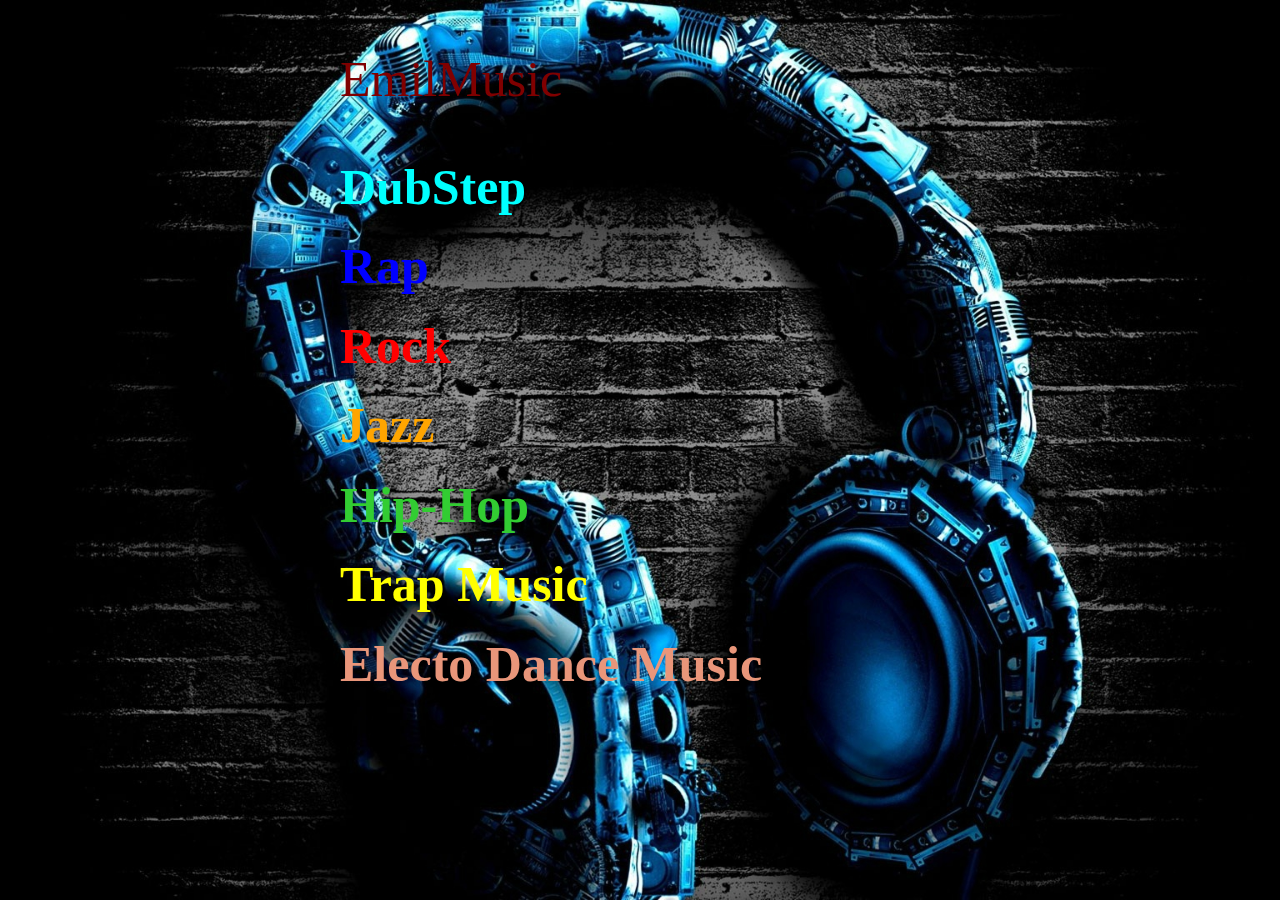
<file: index.html>
<!DOCTYPE html>
<html>
<head>
  <link rel="stylesheet" href="My.css">
  <title>EmilMusic</title>
  <link rel="icon" type="image/x-icon" href="sitebackground.png">
</head>
<body class= "bg">
  <div class="center-div">
<p class= "siteheading" >EmilMusic</p>

<h1><a href="dubstep.html"><span class="dubstep-font">DubStep</span></a></h1>

<h1><a href="rap.html"><span class="rap-font">Rap</span></a></h1>

<h1><a href="MetalRock.html"><span class="rock-font">Rock</span></a></h1>

<h1><a href="jazz.html"><span class="jazz-font">Jazz</span></a></h1>

<h1><a href="hiphop.html"><span class="hiphop-font">Hip-Hop</a></h1>

<h1><a href="trap.html"><span class="trap-font">Trap Music</span></a></h1>

<h1><a href="edm.html"><span class="edm-font">Electo Dance Music</span></a></h1>
</div> <!-- Closing of <div> tag -->
</body>
</html>
</file>
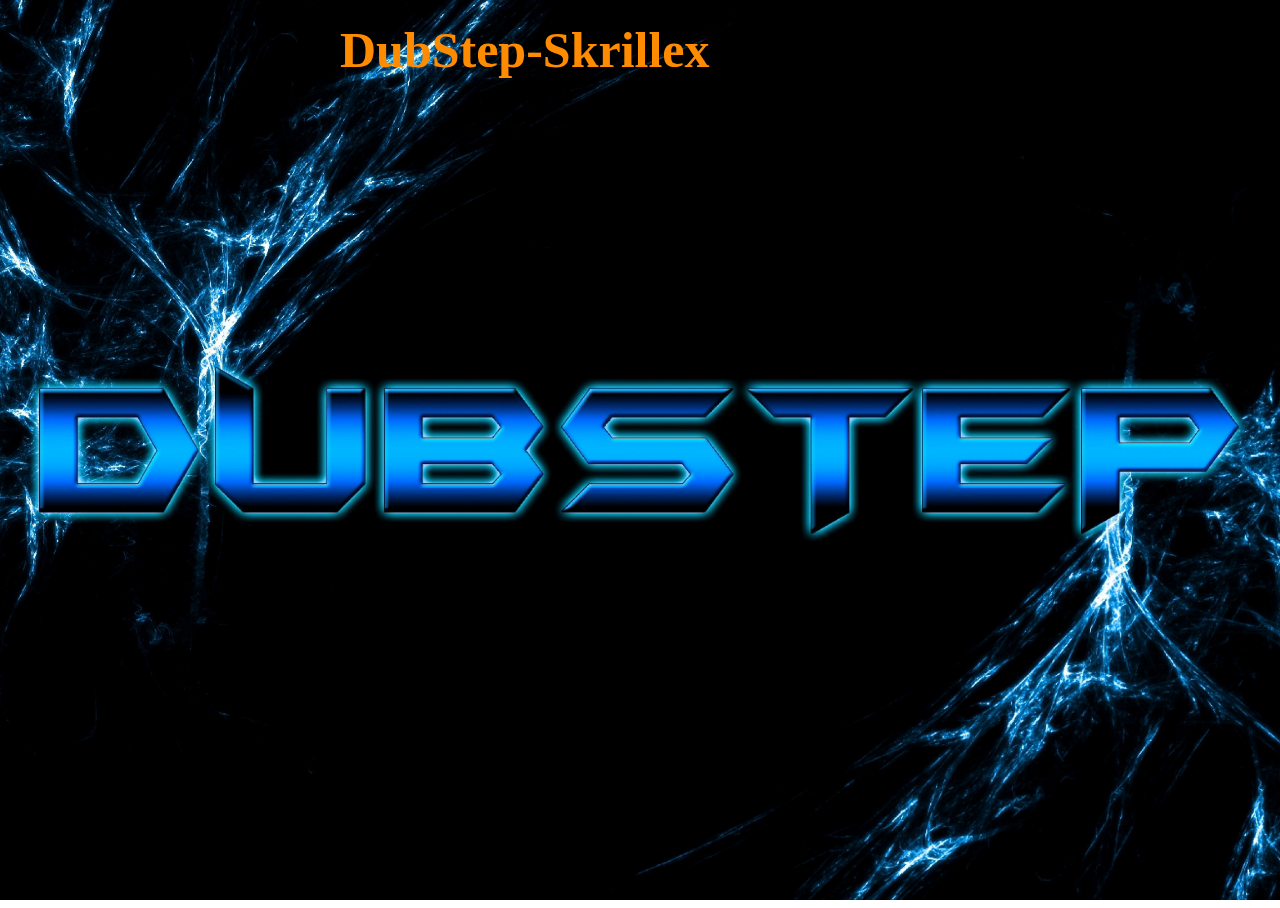
<file: dubstep.html>
<!DOCTYPE html>
<html>
<head>
  <link rel="stylesheet" href="My.css">
  <title>DubStep - EmilMusic</title>

  <link rel="icon" type="image/x-icon" href="sitebackground.png">
</head>
<body class="bg-dubstep">
<div class="center-div">

<h1><a href="skrillex.html"><span class="skrillex-font">DubStep-Skrillex</span></a></h1>

</div>

</body>
</html>
</file>
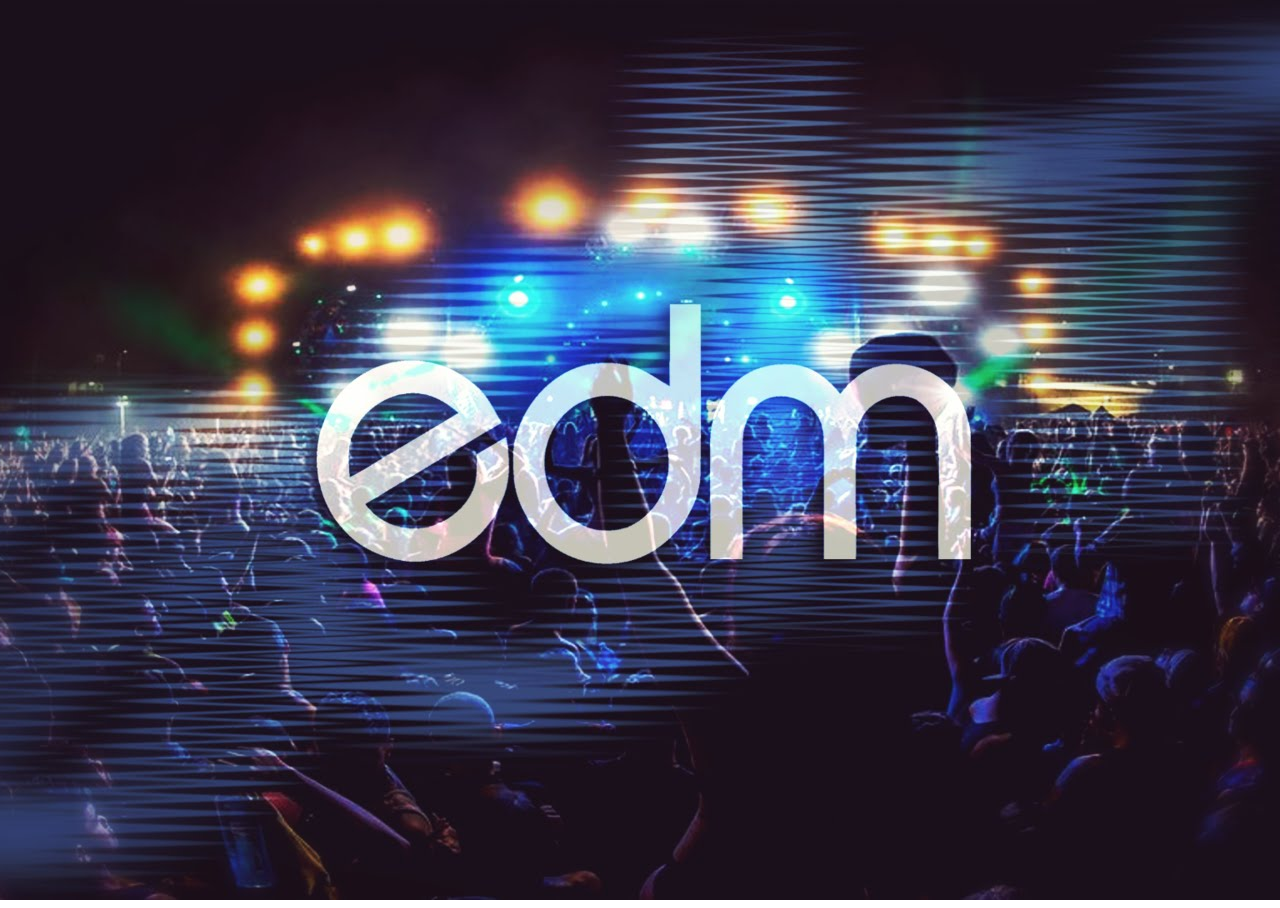
<file: edm.html>
<!DOCTYPE html>
<html>
<head>
<link rel="stylesheet" href="My.css">
<title>EDM - EmilMusic</title>

<link rel="icon" type="image/x-icon" href="sitebackground.png">
</head>
<body class="bg-edm">
<div class="center-div">



</div>

</body>
</html>
</file>
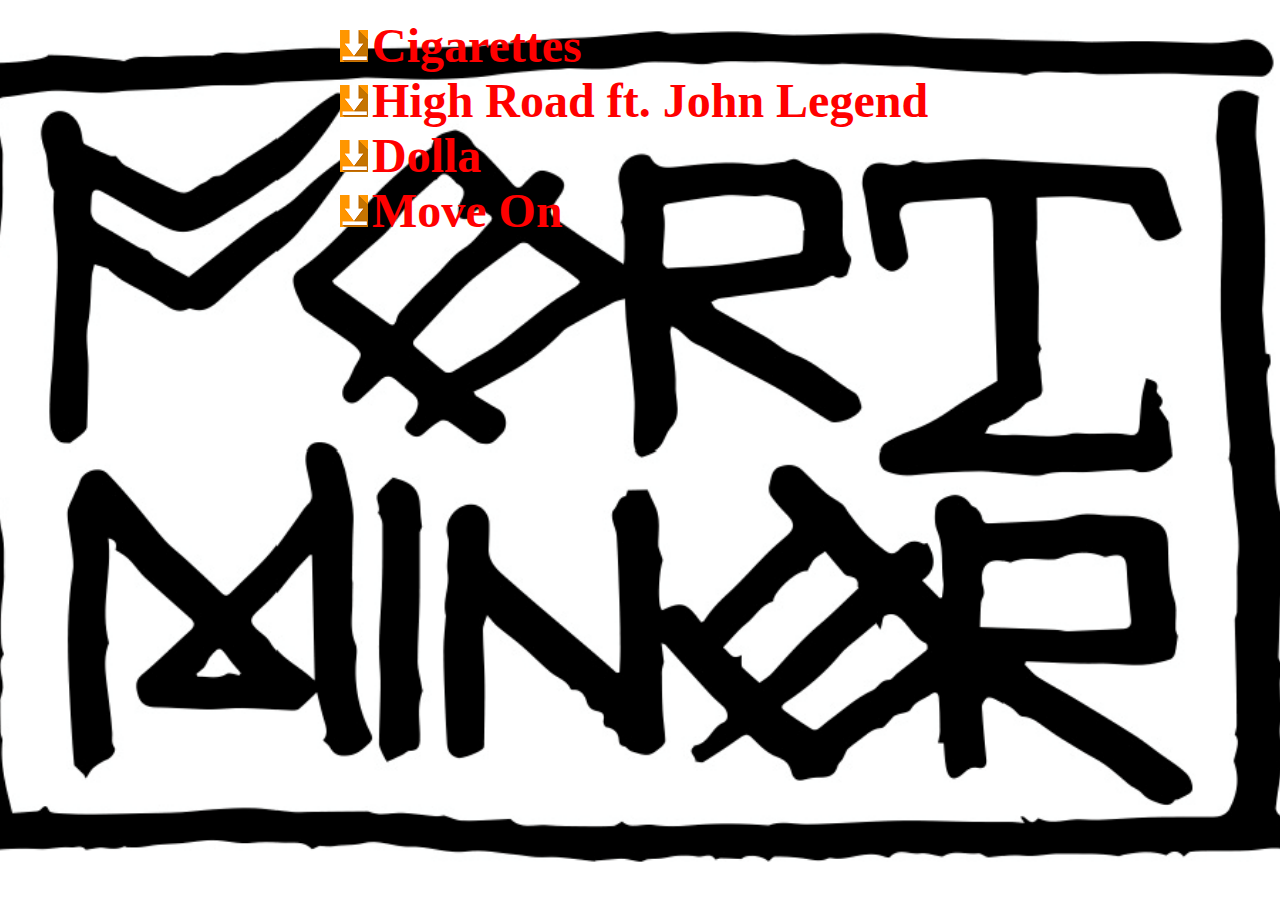
<file: fortminor.html>
<!DOCTYPE html>
<html>
<head>
<link rel="stylesheet" href="My.css">
<title>Rap_Fort Minor - EmilMusic</title>

<link rel="icon" type="image/x-icon" href="sitebackground.png">
</head>
<body class="bg-fortminor">

  <div class="center-div">

  <br>
  <a href="http://dl4s1.muzofond.org/aHR0cDovL2YubXAzcG9pc2submV0L21wMy8wMDIvMTI4Lzc0Ny8yMTI4NzQ3Lm1wMz90aXRsZT1mb3J0IG1pbm9yIGNpZ2FyZXR0ZXMubXAz"><img src="dwnload.png"></a>
  <strong><font color="red" size=50px>Cigarettes</font></strong>
  <br>
  <a href="http://dl4s1.muzofond.org/aHR0cDovL2YubXAzcG9pc2submV0L21wMy8wMDIvMTMzLzU5Ny8yMTMzNTk3Lm1wMz90aXRsZT1mb3J0LW1pbm9yLWhpZ2gtcm9hZC1mZWF0LWpvaG4tbGVnZW5kLm1wMw=="><img src="dwnload.png"></a>
  <strong><font color="red" size=50px>High Road ft. John Legend</font></strong>
  <br>
  <a href="http://playmus.cc/load.php?id=7786f7094befd248dae2279934155a47238594223675418889&name=Fort_Minor_-_Dolla(playmus.cc).mp3"><img src="dwnload.png"></a>
  <strong><font color="red" size=50px>Dolla</font></strong>
  <br>
  <a href="http://playmus.cc/load.php?id=90cf4554b16aed16b3058efdbe43d11c2385942236754127895&name=Fort_Minor_-_Move_on(playmus.cc).mp3"><img src="dwnload.png"></a>
  <strong><font color="red" size=50px>Move On</font></strong>

  </div>

  </body>
  </html>
</file>
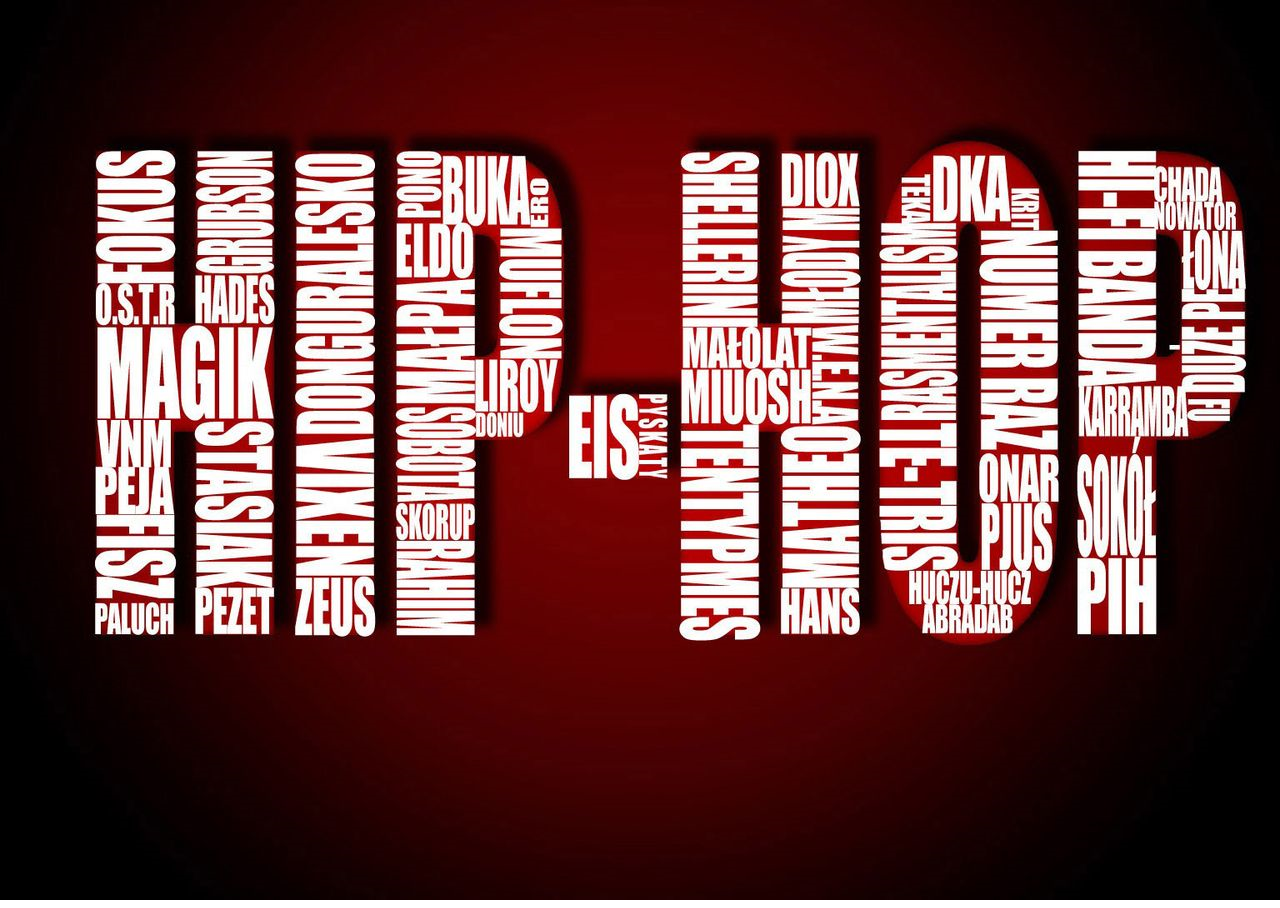
<file: hiphop.html>
<!DOCTYPE html>
<html>
<head>
  <link rel="stylesheet" href="My.css">
<title>Hip-Hop - EmilMusic</title>
<link rel="icon" type="image/x-icon" href="sitebackground.png">
</head>
<body class="bg-hiphop">

<div class="center-div">

</div>

</body>
</html>
</file>
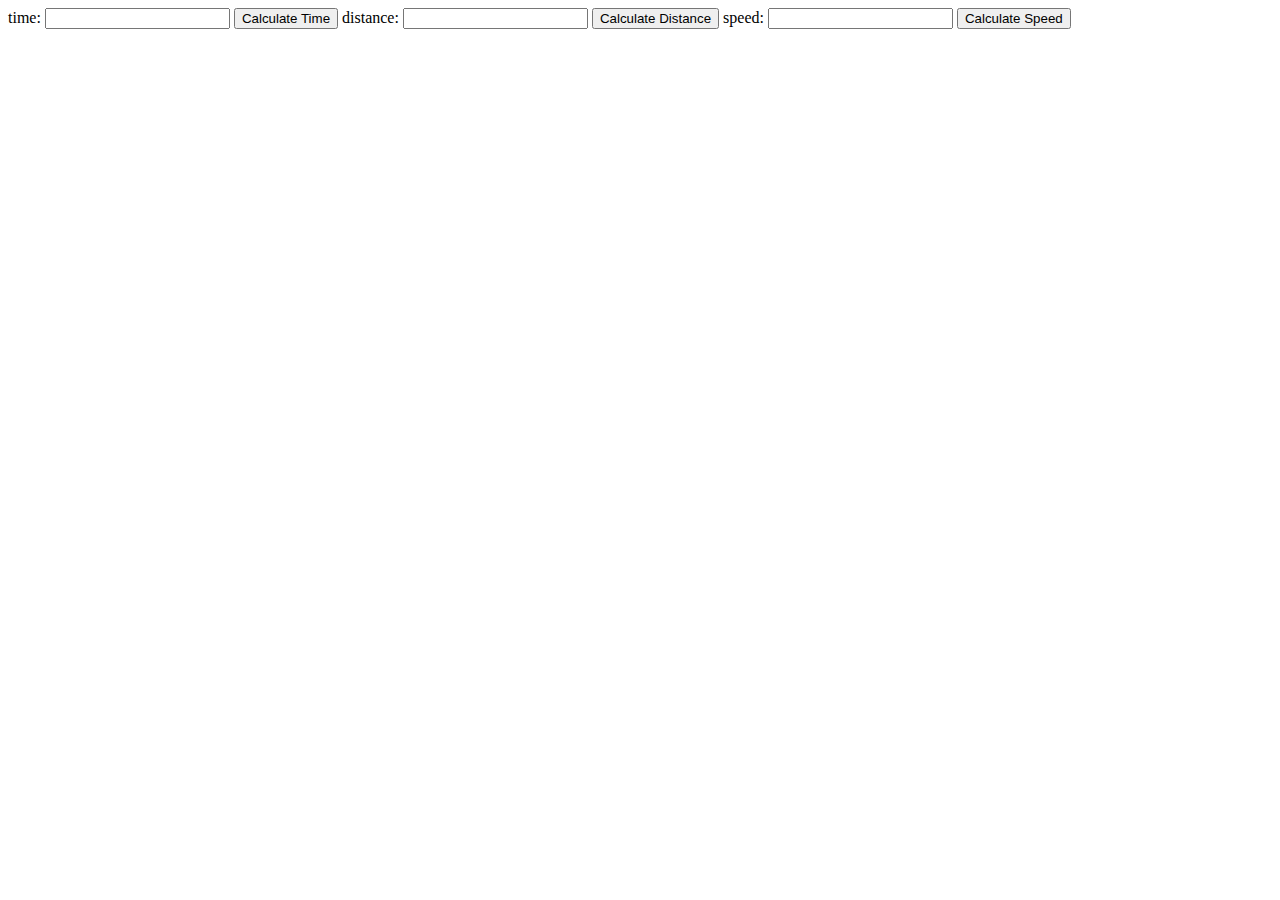
<file: javascript.html>
<!DOCTYPE html>
<html>
<head>

<title>JavaScript Course</title>



</head>

<body>
  time:
<input id="time_input_elem"/>

<button onclick="calculateTime();" type="button">Calculate Time</button>

distance:
<input id="distance_input_elem"/>

<button onclick="calculateDistance();" type="button">Calculate Distance</button>

speed:
<input id="speed_input_elem"/>

<button onclick="calculateSpeed();" type="button">Calculate Speed</button>

</body>

<script>
function calculateSpeed() {
  var timeInput = document.getElementById("time_input_elem");
  var distanceInput = document.getElementById("distance_input_elem");
  var speedInput = document.getElementById("speed_input_elem");

  var time = parseInt(timeInput.value);
  var distance = parseInt(distanceInput.value);

  speedInput.value = distance / time;
}

function calculateTime() {
  var speedInput = document.getElementById("speed_input_elem");
  var distanceInput = document.getElementById("distance_input_elem");
  var timeInput = document.getElementById("time_input_elem");

  var speed = parseInt(speedInput.value);
  var distance = parseInt(distanceInput.value);

  timeInput.value = distance / speed;
}

function calculateDistance() {
  var speedInput = document.getElementById("speed_input_elem");
  var timeInput = document.getElementById("time_input_elem");
  var distanceInput = document.getElementById("distance_input_elem");

  var speed = parseInt(speedInput.value);
  var time = parseInt(timeInput.value);

  distanceInput.value = speed * time;
}



//alert("The speed is" + speed(10,200));


</script>

</html>
</file>
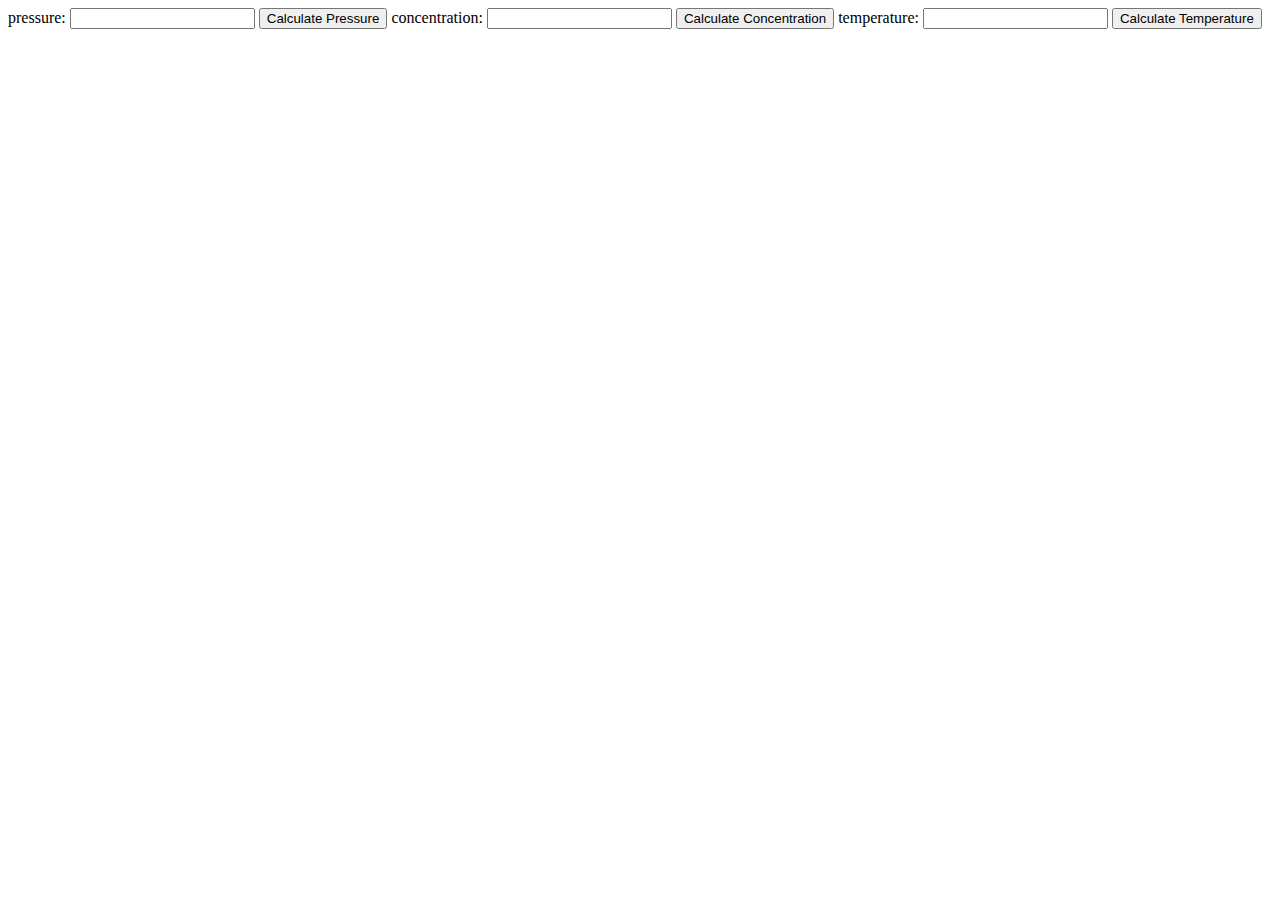
<file: javascript2.html>
<!DOCTYPE html>
<html>
<head>

<title>JavaScript Course №2</title>



</head>

<body>
  pressure:
<input id="pressure_input_elem"/>

<button onclick="calculatePressure();" type="button">Calculate Pressure</button>

concentration:
<input id="concentration_input_elem"/>

<button onclick="concentrationDistance();" type="button">Calculate Concentration</button>

temperature:
<input id="temperature_input_elem"/>

<button onclick="calculateTemperature();" type="button">Calculate Temperature</button>


</body>

<script>
function calculatePressure() {
  var concentrationInput = document.getElementById("concentration_input_elem");
  var temperatureInput = document.getElementById("temperature_input_elem");
  var pressureInput = document.getElementById("pressure_input_elem");

  var concentration = parseInt(concentrationInput.value);
  var temperature = parseInt(temperatureInput.value);

  pressureInput.value = concentration * temperature * 1,38*10^-23;
}

function calculateConcentration() {
  var temperatureInput = document.getElementById("temperature_input_elem");
  var pressureInput = document.getElementById("pressure_input_elem");
  var concentrationInput = document.getElementById("concentration_input_elem");

  var temperature = parseInt(temperatureInput.value);
  var pressure = parseInt(pressureInput.value);

  concentrationInput.value = pressure / 1,38*10^-23 * temperature;
}

function calculateTemperature() {
  var concentrationInput = document.getElementById("concentration_input_elem");
  var pressureInput = document.getElementById("pressure_input_elem");
  var temperatureInput = document.getElementById("temperature_input_elem");

  var concentration = parseInt(concentrationInput.value);
  var pressure = parseInt(pressureeInput.value);

  temperatureInput.value =  pressure / 1,38*10^-23 * concentration ;
}





</script>

</html>
</file>
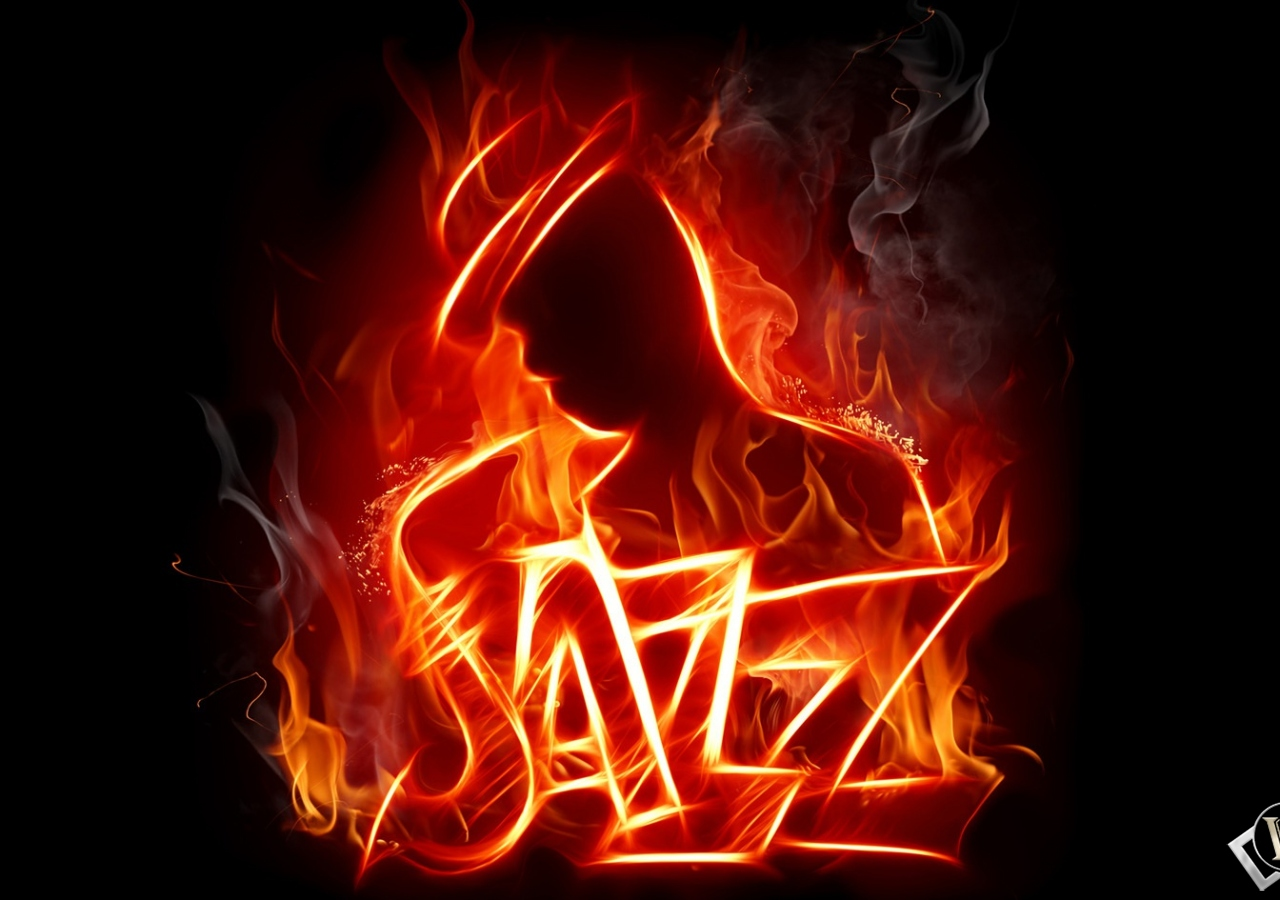
<file: jazz.html>
<!DOCTYPE html>
<html>
<head>
  <link rel="stylesheet" href="My.css">
<title>Jazz - EmilMusic</title>
  <link rel="icon" type="image/x-icon" href="sitebackground.png">
</head>
<body class="bg-jazz">

<div class="center-div">

</div>

</body>
</html>
</file>
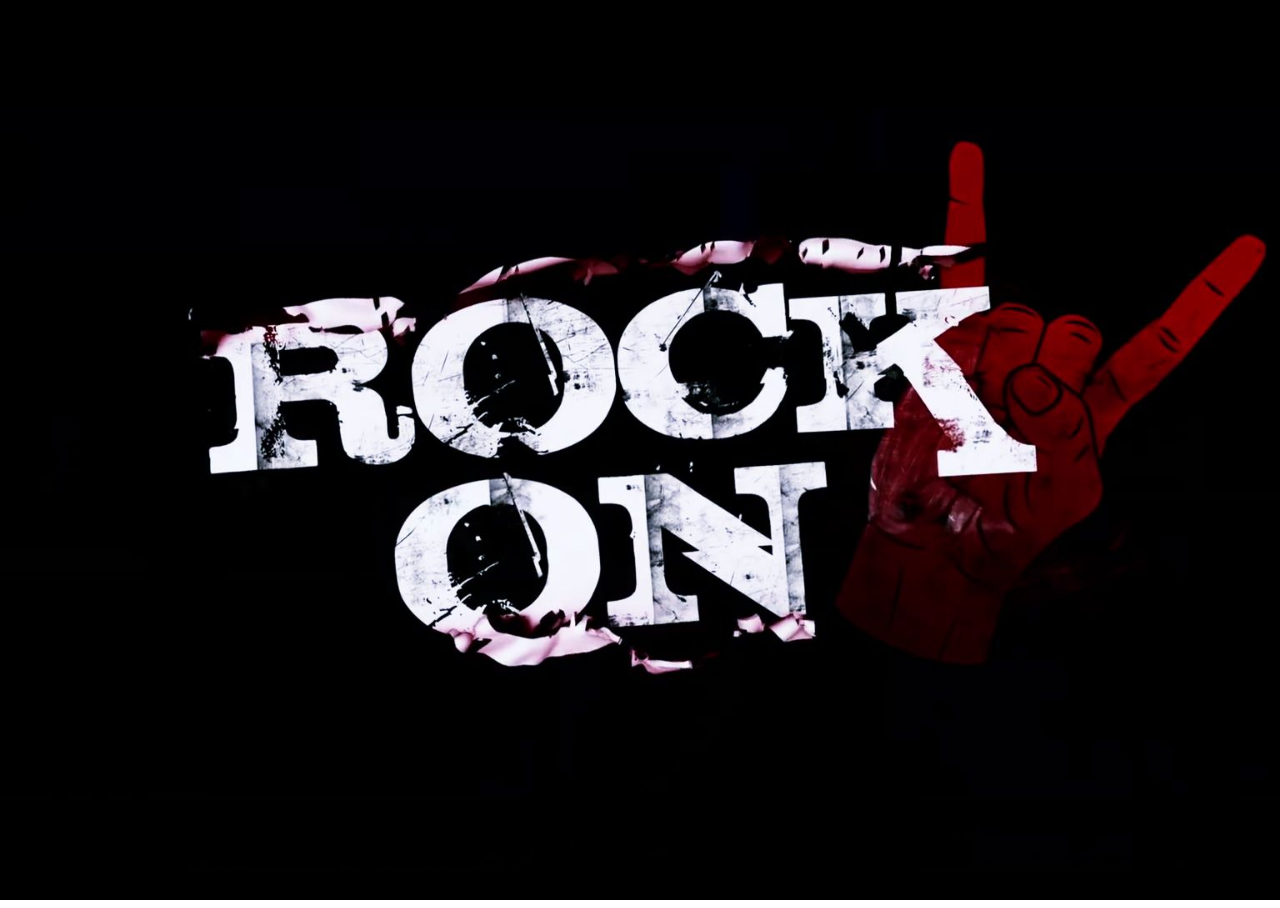
<file: MetalRock.html>
<!DOCTYPE html>
<html>
<head>
  <link rel="stylesheet" href="My.css">
<title>Rock - EmilMusic</title>
<link rel="icon" type="image/x-icon" href="sitebackground.png">
</head>
<body class="bg-rock">

<div class="center-div">

</div>

</body>
</html>
</file>
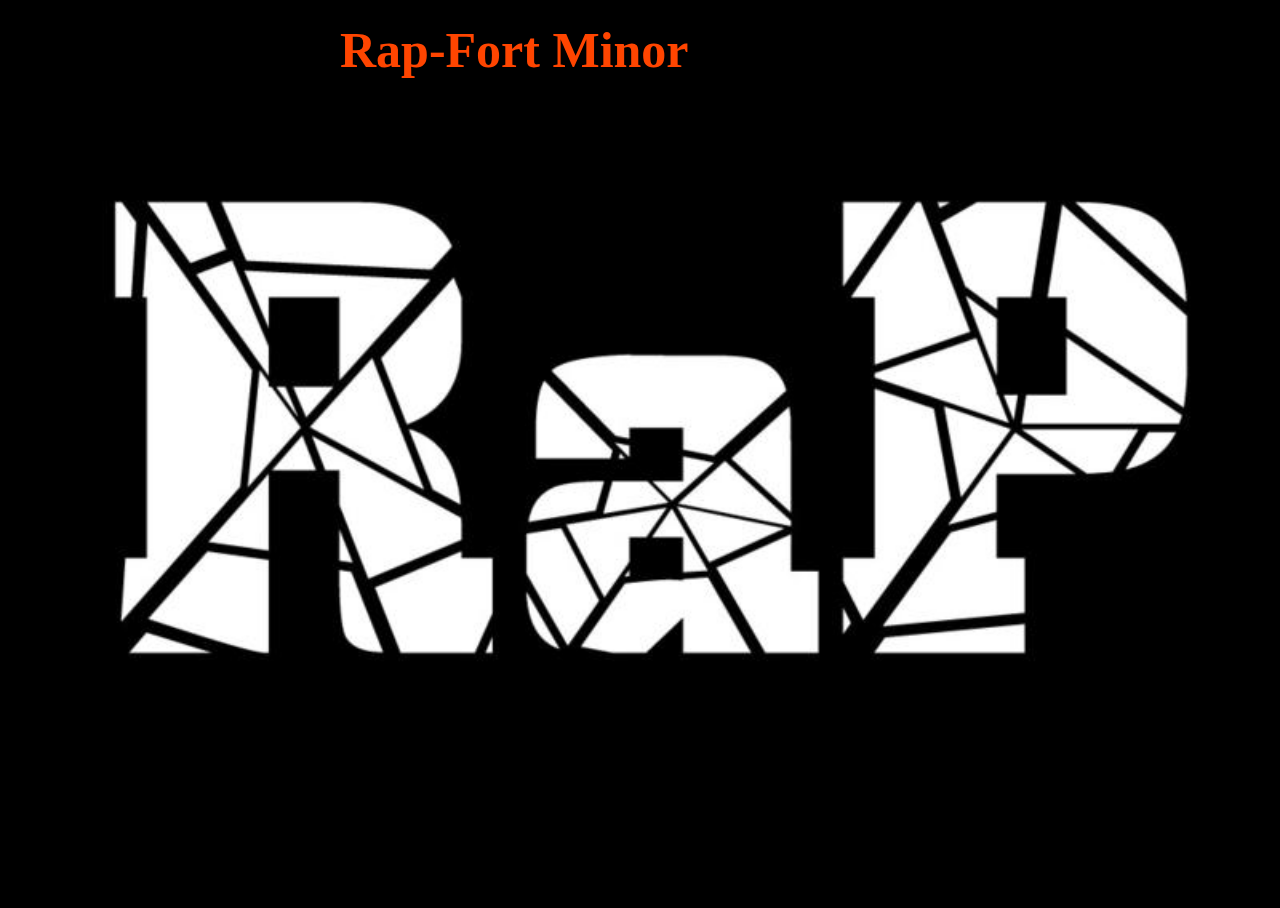
<file: rap.html>
<!DOCTYPE html>
<html>
<head>
  <link rel="stylesheet" href="My.css">
<title>Rap - EmilMusic</title>

  <link rel="icon" type="image/x-icon" href="sitebackground.png">
</head>
<body class="bg-rap">

  <div class="center-div">

  <h1><a href="fortminor.html"><span class="fortminor-font">Rap-Fort Minor</span></a></h1>

  </div>


</body>
</html>
</file>
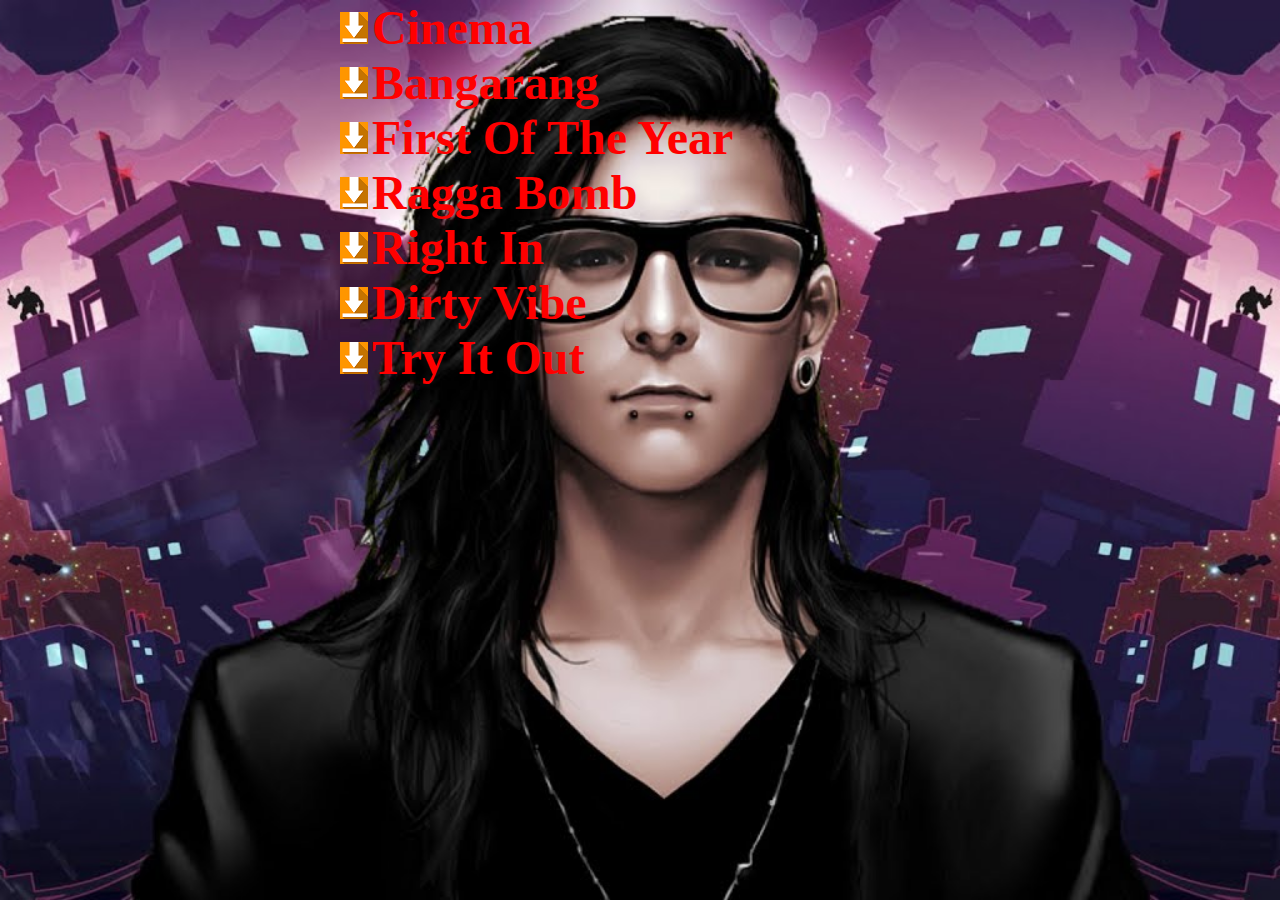
<file: skrillex.html>
<!DOCTYPE html>
<html>
<head>
<link rel="stylesheet" href="My.css">
<title>DubStep_Skrillex - EmilMusic</title>

<link rel="icon" type="image/x-icon" href="sitebackground.png">
</head>
<body class="bg-skrillex">

<div class="center-div">

  <a href="http://dl4s2.muzofond.org/aHR0cDovL2YubXAzcG9pc2submV0L21wMy8wMDEvNjkzLzcwOC8xNjkzNzA4Lm1wMz90aXRsZT1za3JpbGxleCBjaW5lbWEubXAz"><img src="dwnload.png"></a>
  <strong><font color="red" size=50px>Cinema</font></strong>
  <br>
  <a href="http://dl4s2.muzofond.org/aHR0cDovL2YubXAzcG9pc2submV0L21wMy8wMDAvMDM0LzM4MC8zNDM4MC5tcDM/dGl0bGU9c2tyaWxsZXggYmFuZ2FyYW5nLm1wMw=="><img src="dwnload.png"></a>
  <strong><font color="red" size=50px>Bangarang</font></strong>
  <br>
  <a href="http://mp3vc.ru/public/download.php?id=371745434_456388755&hash=b7702af5acc799e0e859384523754d57fb2a92eb0712ac7167c024fc0e9549de"><img src="dwnload.png"></a>
  <strong><font color="red" size=50px>First Of The Year</font></strong>
  <br>
  <a href="http://ru-music.com/public/download.php?id=371745463_456392270&hash=2408d8c605ec0b629d598386e2fc681ed1bbb079ae4ab9f62036bc75399aeed9"><img src="dwnload.png"></a>
  <strong><font color="red" size=50px>Ragga Bomb</font></strong>
  <br>
  <a href="http://ru-music.com/public/download.php?id=371745449_456391521&hash=5e0904a884661010b41be8dccf1ae1342369a4de8e335a8adcb9c116f76d0c64"><img src="dwnload.png"></a>
  <strong><font color="red" size=50px>Right In</font></strong>
  <br>
  <a href="http://ru-music.com/public/download.php?id=371745445_456336946&hash=498d9ec0f720e27895776aeeaa9be331efc9e6f21f66db1d42a5e844a490b6b5"><img src="dwnload.png"></a>
  <strong><font color="red" size=50px>Dirty Vibe</font></strong>
  <br>
  <a href="http://ru-music.com/public/download.php?id=371745461_456516874&hash=9e86959fcf2ee401f06949d72684e134eb88bc8014572aac0d7185086f54731b"><img src="dwnload.png"></a>
  <strong><font color="red" size=50px>Try It Out</font></strong>
</div>

</body>
</html>
</file>
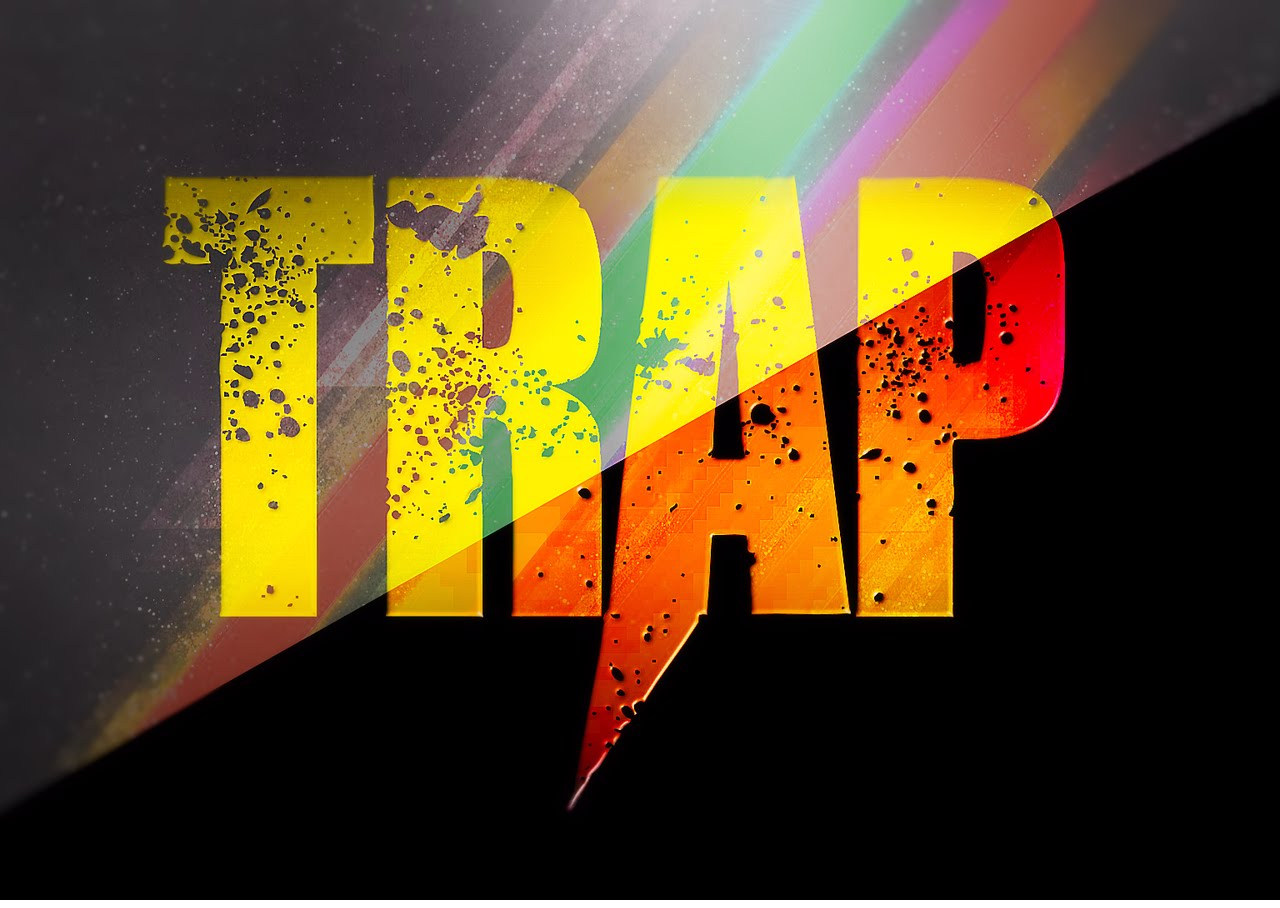
<file: trap.html>
<!DOCTYPE html>
<html>
<head>
  <link rel="stylesheet" href="My.css">
<title>Trap - EmilMusic</title>
<link rel="icon" type="image/x-icon" href="sitebackground.png">
</head>
<body class="bg-trap">

<div class="center-div">

</div>

</body>
</html>
</file>
<file: My.css>
a{
  text-decoration: none;
}

.siteheading{
  font-size: 50px;
  color: maroon;
}

body, html {
    height: 100%;
}

.bg-jazz {
    /* The image used */
    background-image: url("jazz.jpg");

    /* Full height */
    height: 100%;

    /* Center and scale the image nicely */
    background-position: center;
    background-repeat: no-repeat;
    background-size: cover;
}

body, html {
    height: 100%;
}

.bg-hiphop {
    /* The image used */
    background-image: url("hiphop.jpg");

    /* Full height */
    height: 100%;

    /* Center and scale the image nicely */
    background-position: center;
    background-repeat: no-repeat;
    background-size: cover;
}

body, html {
    height: 100%;
}

.bg-rock {
    /* The image used */
    background-image: url("rock.jpg");

    /* Full height */
    height: 100%;

    /* Center and scale the image nicely */
    background-position: center;
    background-repeat: no-repeat;
    background-size: cover;
}

body, html {
    height: 100%;
}

.bg {
    /* The image used */
    background-image: url("sitebackground.jpg");

    /* Full height */
    height: 100%;

    /* Center and scale the image nicely */
    background-position: center;
    background-repeat: no-repeat;
    background-size: cover;
}

body, html {
    height: 100%;
}

.bg-rap{
    /* The image used */
    background-image: url("RAP.jpg");

    /* Full height */
    height: 100%;

    /* Center and scale the image nicely */
    background-position: center;
    background-repeat: no-repeat;
    background-size: cover;
}

body, html {
    height: 100%;
}

.bg-dubstep {
    /* The image used */
    background-image: url("dubstep.jpg");

    /* Full height */
    height: 100%;

    /* Center and scale the image nicely */
    background-position: center;
    background-repeat: no-repeat;
    background-size: cover;
}

body, html {
    height: 100%;
}

.bg-trap {
    /* The image used */
    background-image: url("trap.jpg");

    /* Full height */
    height: 100%;

    /* Center and scale the image nicely */
    background-position: center;
    background-repeat: no-repeat;
    background-size: cover;
}

body, html {
    height: 100%;
}

.bg-skrillex {
    /* The image used */
    background-image: url("skrillex.jpg");

    /* Full height */
    height: 100%;

    /* Center and scale the image nicely */
    background-position: center;
    background-repeat: no-repeat;
    background-size: cover;
}

body, html {
    height: 100%;
}

.bg-fortminor {
    /* The image used */
    background-image: url("fortminor.jpg");

    /* Full height */
    height: 100%;

    /* Center and scale the image nicely */
    background-position: center;
    background-repeat: no-repeat;
    background-size: cover;
}

body, html {
    height: 100%;
}

.bg-edm {
    /* The image used */
    background-image: url("edm.jpg");

    /* Full height */
    height: 100%;

    /* Center and scale the image nicely */
    background-position: center;
    background-repeat: no-repeat;
    background-size: cover;
}


.center-div

{
  position: absolute;
  margin: auto;
  top: 0;
  right: 0;
  bottom: 0;
  left: 0;
  width: 600px;
}

.dubstep-font{
  font-size: 50px;
  color: cyan;
}

.rap-font{
  font-size: 50px;
  color: blue;
}

.rock-font{
  font-size: 50px;
  color: red;
}

.jazz-font{
  font-size: 50px;
  color: orange;
}

.hiphop-font{
  font-size: 50px;
  color: limegreen;
}

.trap-font{
  font-size: 50px;
  color: yellow;
}

.skrillex-font{
  font-size: 50px;
  color: darkorange;
}

.fortminor-font{
  font-size: 50px;
  color: orangered;
}

.edm-font{
  font-size: 50px;
  color: darksalmon;
}
</file>
